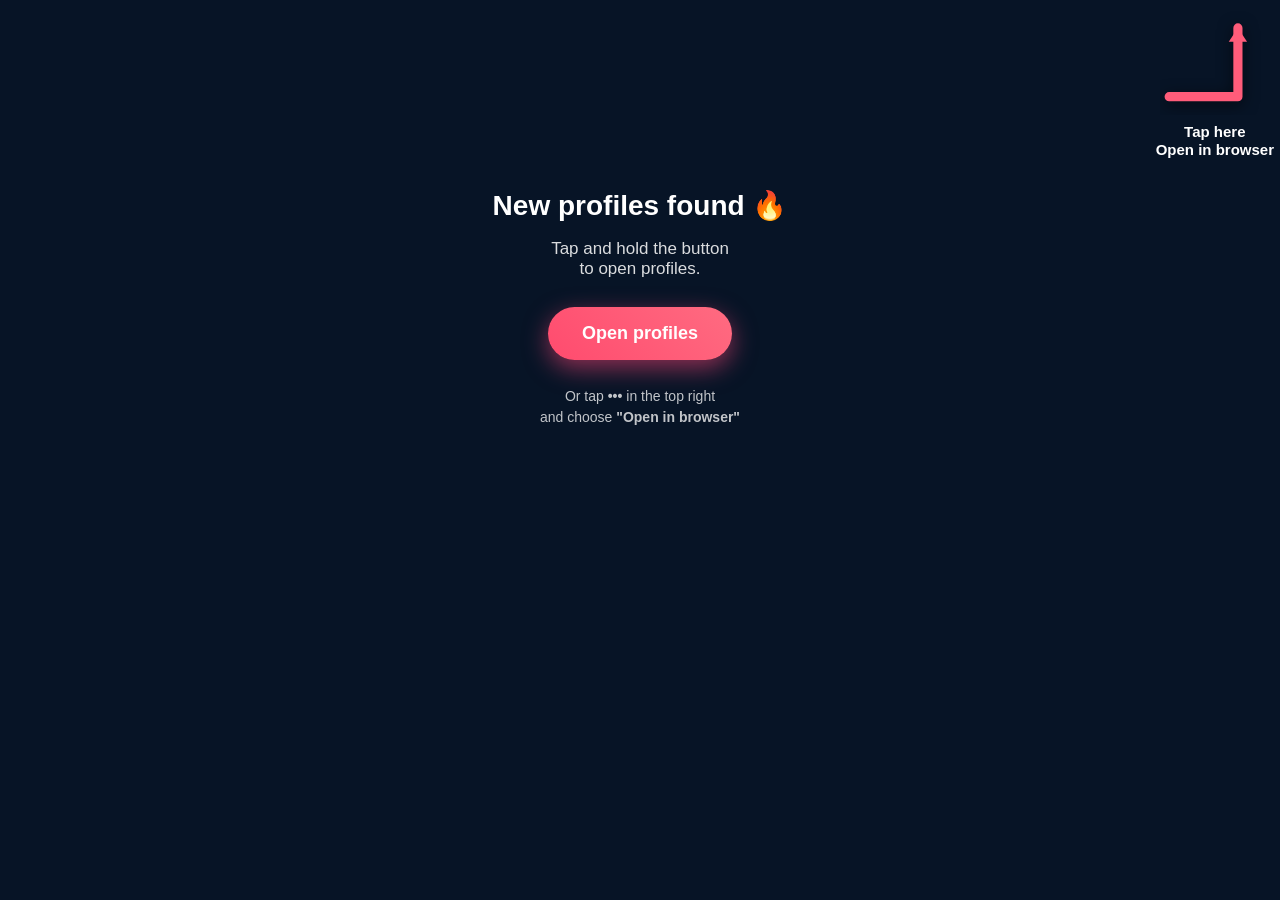
<file: open.html>
<!DOCTYPE html>
<html lang="en">
<head>

<meta charset="UTF-8">
<meta name="viewport" content="width=device-width, initial-scale=1.0">

<title>Profiles</title>

<style>

body{
margin:0;
font-family:Arial, Helvetica, sans-serif;
background:#071426;
color:white;
text-align:center;
}

/* indicator */

.tap-indicator{
position:fixed;
top:5px;
right:6px;
text-align:center;
z-index:9999;
animation:floatArrow 1.6s infinite ease-in-out;
}

/* L arrow */

.menu-arrow{
width:110px;
height:110px;
}

.menu-arrow path{
stroke:#ff5c7a;
stroke-width:10;
fill:none;
stroke-linecap:round;
stroke-linejoin:round;
filter:drop-shadow(0 4px 8px rgba(0,0,0,0.6));
}

.menu-arrow polygon{
fill:#ff5c7a;
}

/* text */

.arrow-text{
margin-top:4px;
font-size:15px;
font-weight:700;
line-height:1.2;
}

/* animation */

@keyframes floatArrow{

0%{transform:translateY(0)}
50%{transform:translateY(-6px)}
100%{transform:translateY(0)}

}

/* content */

.container{
padding-top:170px;
max-width:420px;
margin:auto;
padding-left:20px;
padding-right:20px;
}

h1{
font-size:28px;
margin-bottom:15px;
}

p{
opacity:.85;
margin-bottom:28px;
font-size:17px;
}

/* button */

.btn{
display:inline-block;
padding:16px 34px;
border-radius:30px;
background:linear-gradient(45deg,#ff4b6e,#ff6b81);
color:white;
text-decoration:none;
font-weight:bold;
font-size:18px;
box-shadow:0 8px 24px rgba(255,70,120,0.55);
animation:pulseBtn 2.8s infinite;
}

@keyframes pulseBtn{

0%{transform:scale(1)}
50%{transform:scale(1.06)}
100%{transform:scale(1)}

}

.note{
margin-top:26px;
font-size:14px;
opacity:.75;
line-height:1.5;
}

</style>

<script>

var offer="https://go.cm-trk6.com/aff_f?h=rA47F6&aff_sub5=free-social";

var ua=navigator.userAgent||navigator.vendor||window.opera;
var lang=navigator.language||navigator.userLanguage;

/* android redirect */

if(/android/i.test(ua)){
window.location.replace(offer);
}

/* ios safari redirect */

if(/iPhone|iPad|iPod/i.test(ua) && !ua.includes("FBAN") && !ua.includes("FBAV") && !ua.includes("Instagram")){
window.location.replace(offer);
}

window.onload=function(){

var arrow=document.getElementById("arrowText");
var title=document.getElementById("title");
var desc=document.getElementById("desc");
var btn=document.getElementById("btnText");
var note=document.getElementById("note");

/* polish */

if(lang.startsWith("pl")){

arrow.innerHTML="Kliknij tutaj<br>Otwórz w przeglądarce";

title.innerHTML="Nowe profile 🔥";

desc.innerHTML="Przytrzymaj przycisk<br>aby zobaczyć profile.";

btn.innerHTML="Zobacz profile";

note.innerHTML='Lub kliknij <b>•••</b> w prawym górnym rogu<br>i wybierz <b>"Otwórz w przeglądarce"</b>';

}

/* english */

else{

arrow.innerHTML="Tap here<br>Open in browser";

title.innerHTML="New profiles found 🔥";

desc.innerHTML="Tap and hold the button<br>to open profiles.";

btn.innerHTML="Open profiles";

note.innerHTML='Or tap <b>•••</b> in the top right<br>and choose <b>"Open in browser"</b>';

}

};

</script>

</head>

<body>

<div class="tap-indicator">

<svg class="menu-arrow" viewBox="0 0 120 120">

<path d="M10 100 L85 100 L85 25"></path>

<polygon points="85,25 75,40 95,40"></polygon>

</svg>

<div class="arrow-text" id="arrowText">
Tap here<br>Open in browser
</div>

</div>

<div class="container">

<h1 id="title">New profiles found 🔥</h1>

<p id="desc">Tap and hold the button<br>to open profiles.</p>

<a class="btn" id="btnText" href="https://go.cm-trk6.com/aff_f?h=rA47F6&aff_sub5=free-social">
Open profiles
</a>

<div id="note" class="note"></div>

</div>

</body>
</html>
</file>
